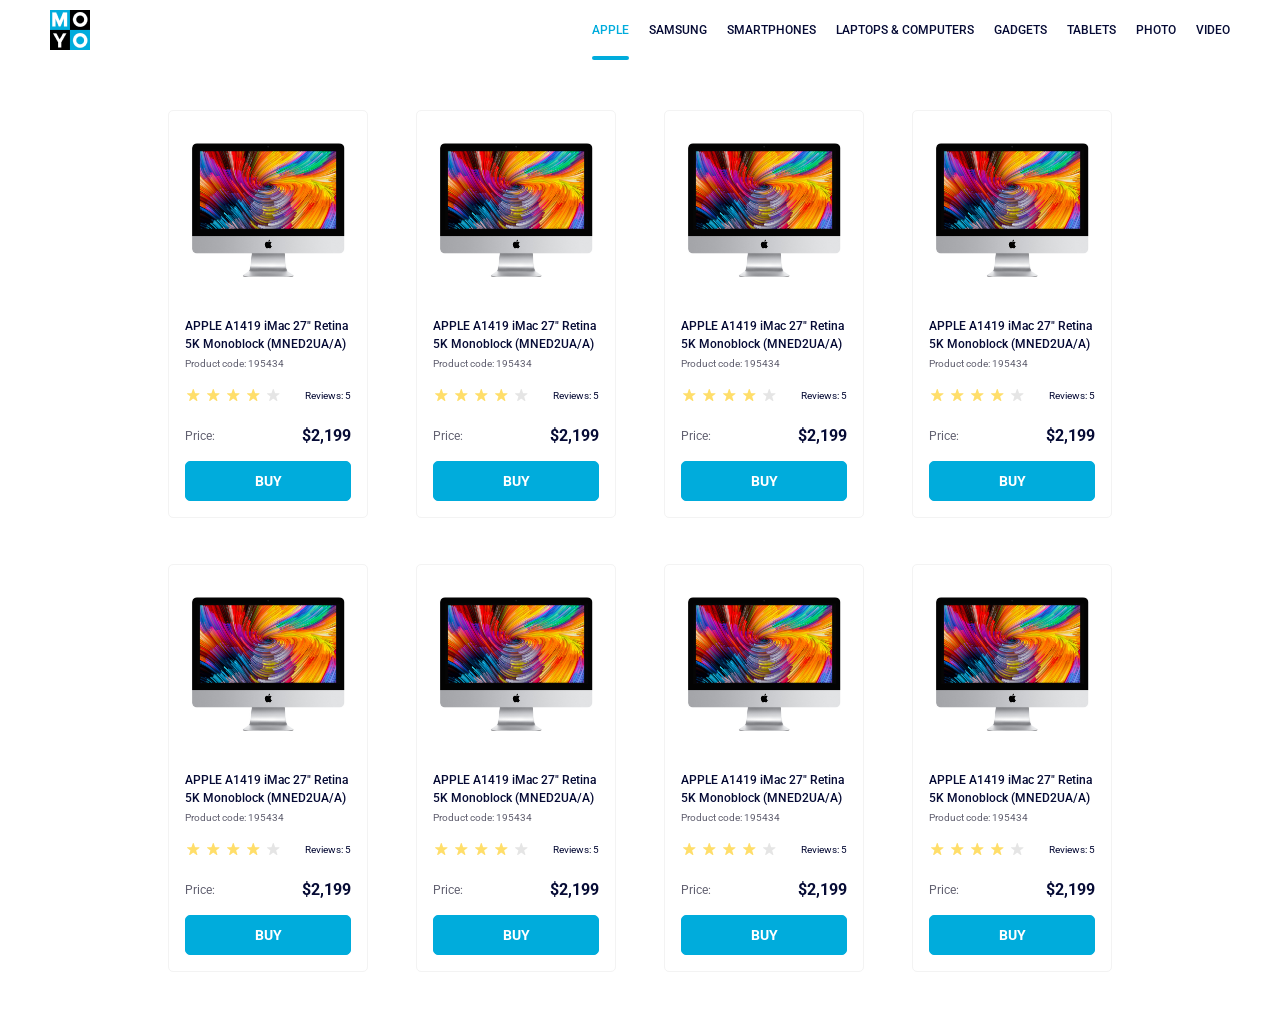
<file: index.html>
<!doctype html><html lang="en"><head><meta charset="utf-8"><meta name="viewport" content="width=device-width, initial-scale=1.0"><title>Catalog</title><link rel="preconnect" href="https://fonts.gstatic.com"><link href="https://fonts.googleapis.com/css2?family=Roboto:wght@400;500;700&display=swap" rel="stylesheet"><link rel="stylesheet" href="index.fdbc2a20.css"></head><body> <header class="header"> <a href="#home-page"> <img class="header__logo" src="logo.eddae0ff.png" alt="Moyo header logo"> </a> <nav class="nav"> <ul class="nav__list"> <li class="nav__item"> <a class="nav__link nav__link--is-active" href="#apple"> Apple </a> </li> <li class="nav__item"> <a class="nav__link" href="#samsung"> Samsung </a> </li> <li class="nav__item"> <a class="nav__link" href="#smartphones"> Smartphones </a> </li> <li class="nav__item"> <a class="nav__link" data-qa="nav-hover" href="#laptops-&-computers"> Laptops & Computers </a> </li> <li class="nav__item"> <a class="nav__link" href="#gadgets"> Gadgets </a> </li> <li class="nav__item"> <a class="nav__link" href="#tablets"> Tablets </a> </li> <li class="nav__item"> <a class="nav__link" href="#photo"> Photo </a> </li> <li class="nav__item"> <a class="nav__link" href="#video"> Video </a> </li> </ul> </nav> </header> <main class="catalog"> <div class="card" data-qa="card"> <div class="card__content"> <img src="imac.202c52ff.jpeg" alt="APPLE A1419 iMac" class="card__img"> <h2 class="card__title"> APPLE A1419 iMac 27" Retina 5K Monoblock (MNED2UA/A) </h2> <p class="card__code">Product code: 195434</p> <div class="card__rating"> <div class="card__stars"> <div class="stars stars--4"> <span class="stars__star"></span> <span class="stars__star"></span> <span class="stars__star"></span> <span class="stars__star"></span> <span class="stars__star"></span> </div> </div> <p class="card__reviews">Reviews: 5</p> </div> <div class="card__price"> <p class="card__priceLeft">Price:</p> <p class="card__priceRight">$2,199</p> </div> <a href="#" class="card__button" data-qa="card-hover"> <span class="card__buttonText">Buy</span> </a> </div> </div> <div class="card" data-qa="card"> <div class="card__content"> <img src="imac.202c52ff.jpeg" alt="APPLE A1419 iMac" class="card__img"> <h2 class="card__title"> APPLE A1419 iMac 27" Retina 5K Monoblock (MNED2UA/A) </h2> <p class="card__code">Product code: 195434</p> <div class="card__rating"> <div class="card__stars"> <div class="stars stars--4"> <span class="stars__star"></span> <span class="stars__star"></span> <span class="stars__star"></span> <span class="stars__star"></span> <span class="stars__star"></span> </div> </div> <p class="card__reviews">Reviews: 5</p> </div> <div class="card__price"> <p class="card__priceLeft">Price:</p> <p class="card__priceRight">$2,199</p> </div> <a href="#" class="card__button" data-qa="card-hover"> <span class="card__buttonText">Buy</span> </a> </div> </div> <div class="card" data-qa="card"> <div class="card__content"> <img src="imac.202c52ff.jpeg" alt="APPLE A1419 iMac" class="card__img"> <h2 class="card__title"> APPLE A1419 iMac 27" Retina 5K Monoblock (MNED2UA/A) </h2> <p class="card__code">Product code: 195434</p> <div class="card__rating"> <div class="card__stars"> <div class="stars stars--4"> <span class="stars__star"></span> <span class="stars__star"></span> <span class="stars__star"></span> <span class="stars__star"></span> <span class="stars__star"></span> </div> </div> <p class="card__reviews">Reviews: 5</p> </div> <div class="card__price"> <p class="card__priceLeft">Price:</p> <p class="card__priceRight">$2,199</p> </div> <a href="#" class="card__button" data-qa="card-hover"> <span class="card__buttonText">Buy</span> </a> </div> </div> <div class="card" data-qa="card"> <div class="card__content"> <img src="imac.202c52ff.jpeg" alt="APPLE A1419 iMac" class="card__img"> <h2 class="card__title"> APPLE A1419 iMac 27" Retina 5K Monoblock (MNED2UA/A) </h2> <p class="card__code">Product code: 195434</p> <div class="card__rating"> <div class="card__stars"> <div class="stars stars--4"> <span class="stars__star"></span> <span class="stars__star"></span> <span class="stars__star"></span> <span class="stars__star"></span> <span class="stars__star"></span> </div> </div> <p class="card__reviews">Reviews: 5</p> </div> <div class="card__price"> <p class="card__priceLeft">Price:</p> <p class="card__priceRight">$2,199</p> </div> <a href="#" class="card__button" data-qa="card-hover"> <span class="card__buttonText">Buy</span> </a> </div> </div> <div class="card" data-qa="card"> <div class="card__content"> <img src="imac.202c52ff.jpeg" alt="APPLE A1419 iMac" class="card__img"> <h2 class="card__title"> APPLE A1419 iMac 27" Retina 5K Monoblock (MNED2UA/A) </h2> <p class="card__code">Product code: 195434</p> <div class="card__rating"> <div class="card__stars"> <div class="stars stars--4"> <span class="stars__star"></span> <span class="stars__star"></span> <span class="stars__star"></span> <span class="stars__star"></span> <span class="stars__star"></span> </div> </div> <p class="card__reviews">Reviews: 5</p> </div> <div class="card__price"> <p class="card__priceLeft">Price:</p> <p class="card__priceRight">$2,199</p> </div> <a href="#" class="card__button" data-qa="card-hover"> <span class="card__buttonText">Buy</span> </a> </div> </div> <div class="card" data-qa="card"> <div class="card__content"> <img src="imac.202c52ff.jpeg" alt="APPLE A1419 iMac" class="card__img"> <h2 class="card__title"> APPLE A1419 iMac 27" Retina 5K Monoblock (MNED2UA/A) </h2> <p class="card__code">Product code: 195434</p> <div class="card__rating"> <div class="card__stars"> <div class="stars stars--4"> <span class="stars__star"></span> <span class="stars__star"></span> <span class="stars__star"></span> <span class="stars__star"></span> <span class="stars__star"></span> </div> </div> <p class="card__reviews">Reviews: 5</p> </div> <div class="card__price"> <p class="card__priceLeft">Price:</p> <p class="card__priceRight">$2,199</p> </div> <a href="#" class="card__button" data-qa="card-hover"> <span class="card__buttonText">Buy</span> </a> </div> </div> <div class="card" data-qa="card"> <div class="card__content"> <img src="imac.202c52ff.jpeg" alt="APPLE A1419 iMac" class="card__img"> <h2 class="card__title"> APPLE A1419 iMac 27" Retina 5K Monoblock (MNED2UA/A) </h2> <p class="card__code">Product code: 195434</p> <div class="card__rating"> <div class="card__stars"> <div class="stars stars--4"> <span class="stars__star"></span> <span class="stars__star"></span> <span class="stars__star"></span> <span class="stars__star"></span> <span class="stars__star"></span> </div> </div> <p class="card__reviews">Reviews: 5</p> </div> <div class="card__price"> <p class="card__priceLeft">Price:</p> <p class="card__priceRight">$2,199</p> </div> <a href="#" class="card__button" data-qa="card-hover"> <span class="card__buttonText">Buy</span> </a> </div> </div> <div class="card" data-qa="card"> <div class="card__content"> <img src="imac.202c52ff.jpeg" alt="APPLE A1419 iMac" class="card__img"> <h2 class="card__title"> APPLE A1419 iMac 27" Retina 5K Monoblock (MNED2UA/A) </h2> <p class="card__code">Product code: 195434</p> <div class="card__rating"> <div class="card__stars"> <div class="stars stars--4"> <span class="stars__star"></span> <span class="stars__star"></span> <span class="stars__star"></span> <span class="stars__star"></span> <span class="stars__star"></span> </div> </div> <p class="card__reviews">Reviews: 5</p> </div> <div class="card__price"> <p class="card__priceLeft">Price:</p> <p class="card__priceRight">$2,199</p> </div> <a href="#" class="card__button" data-qa="card-hover"> <span class="card__buttonText">Buy</span> </a> </div> </div> </main> </body></html>
</file>
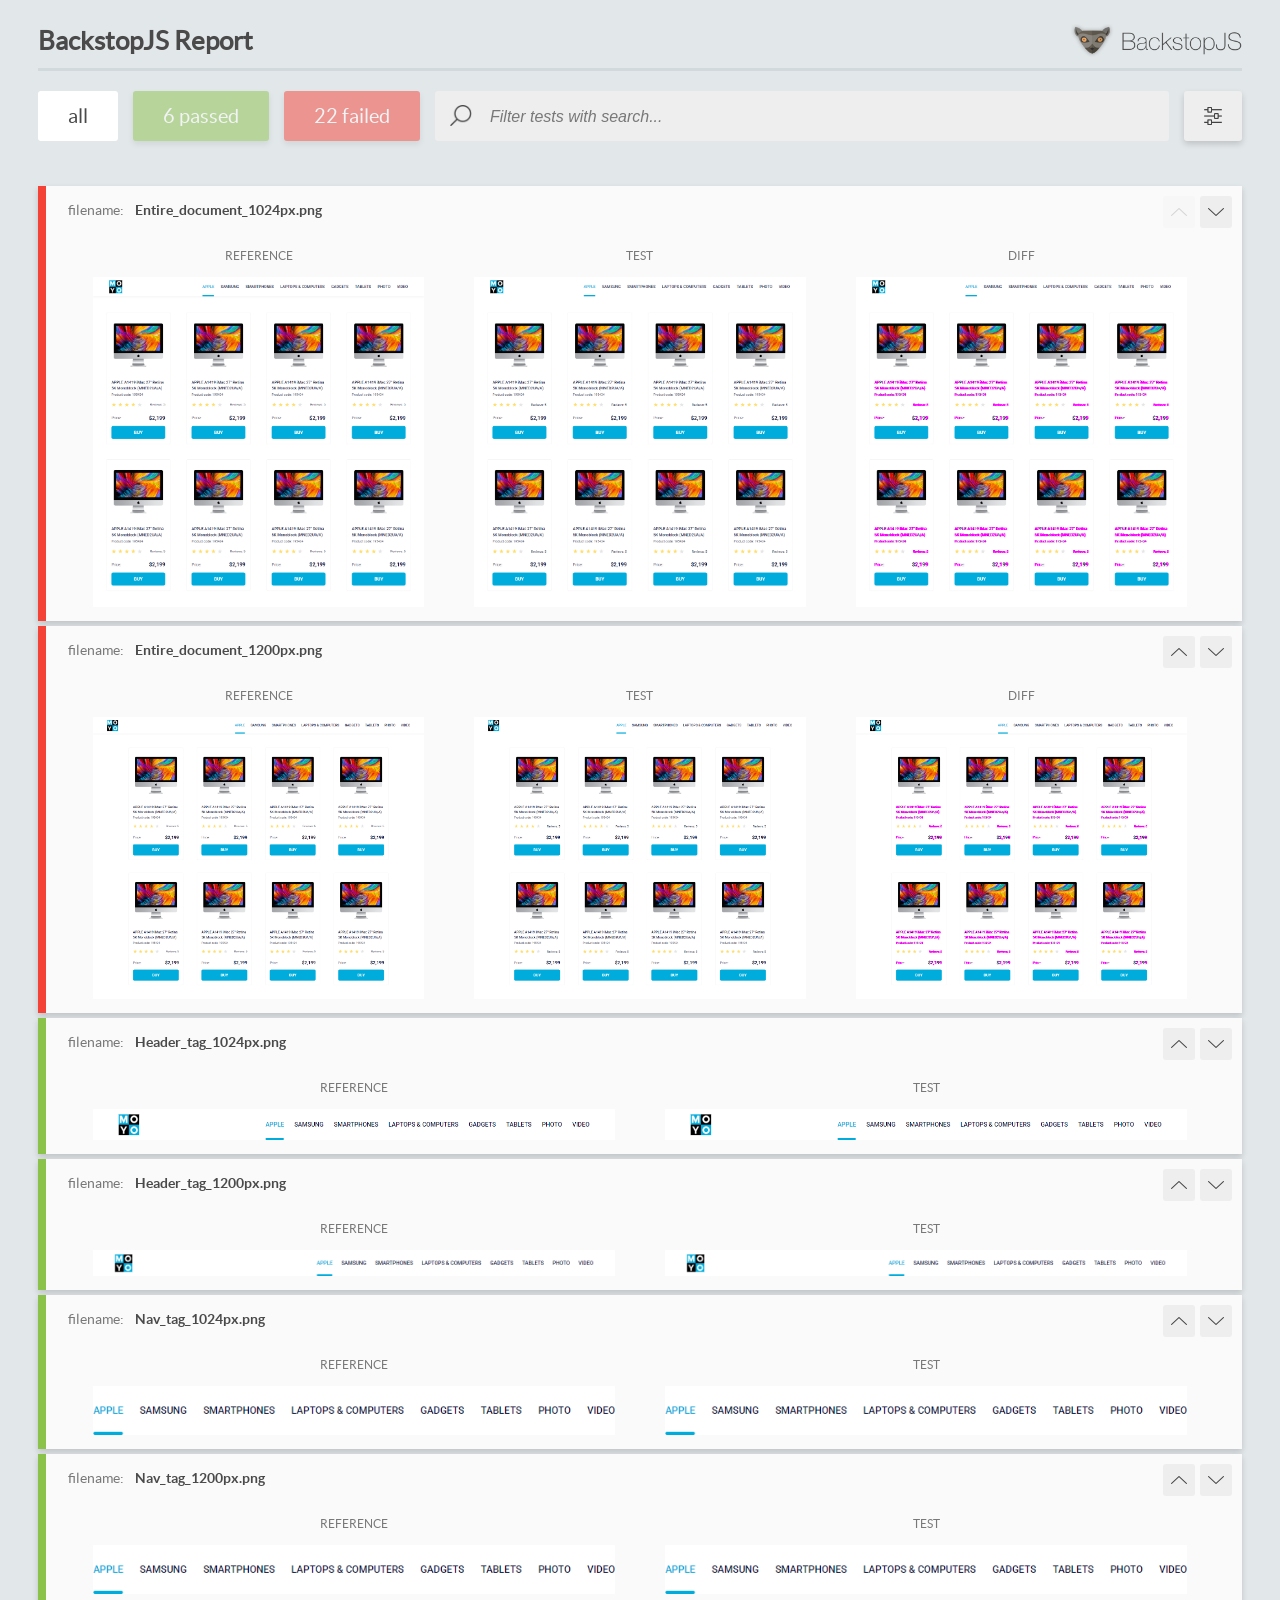
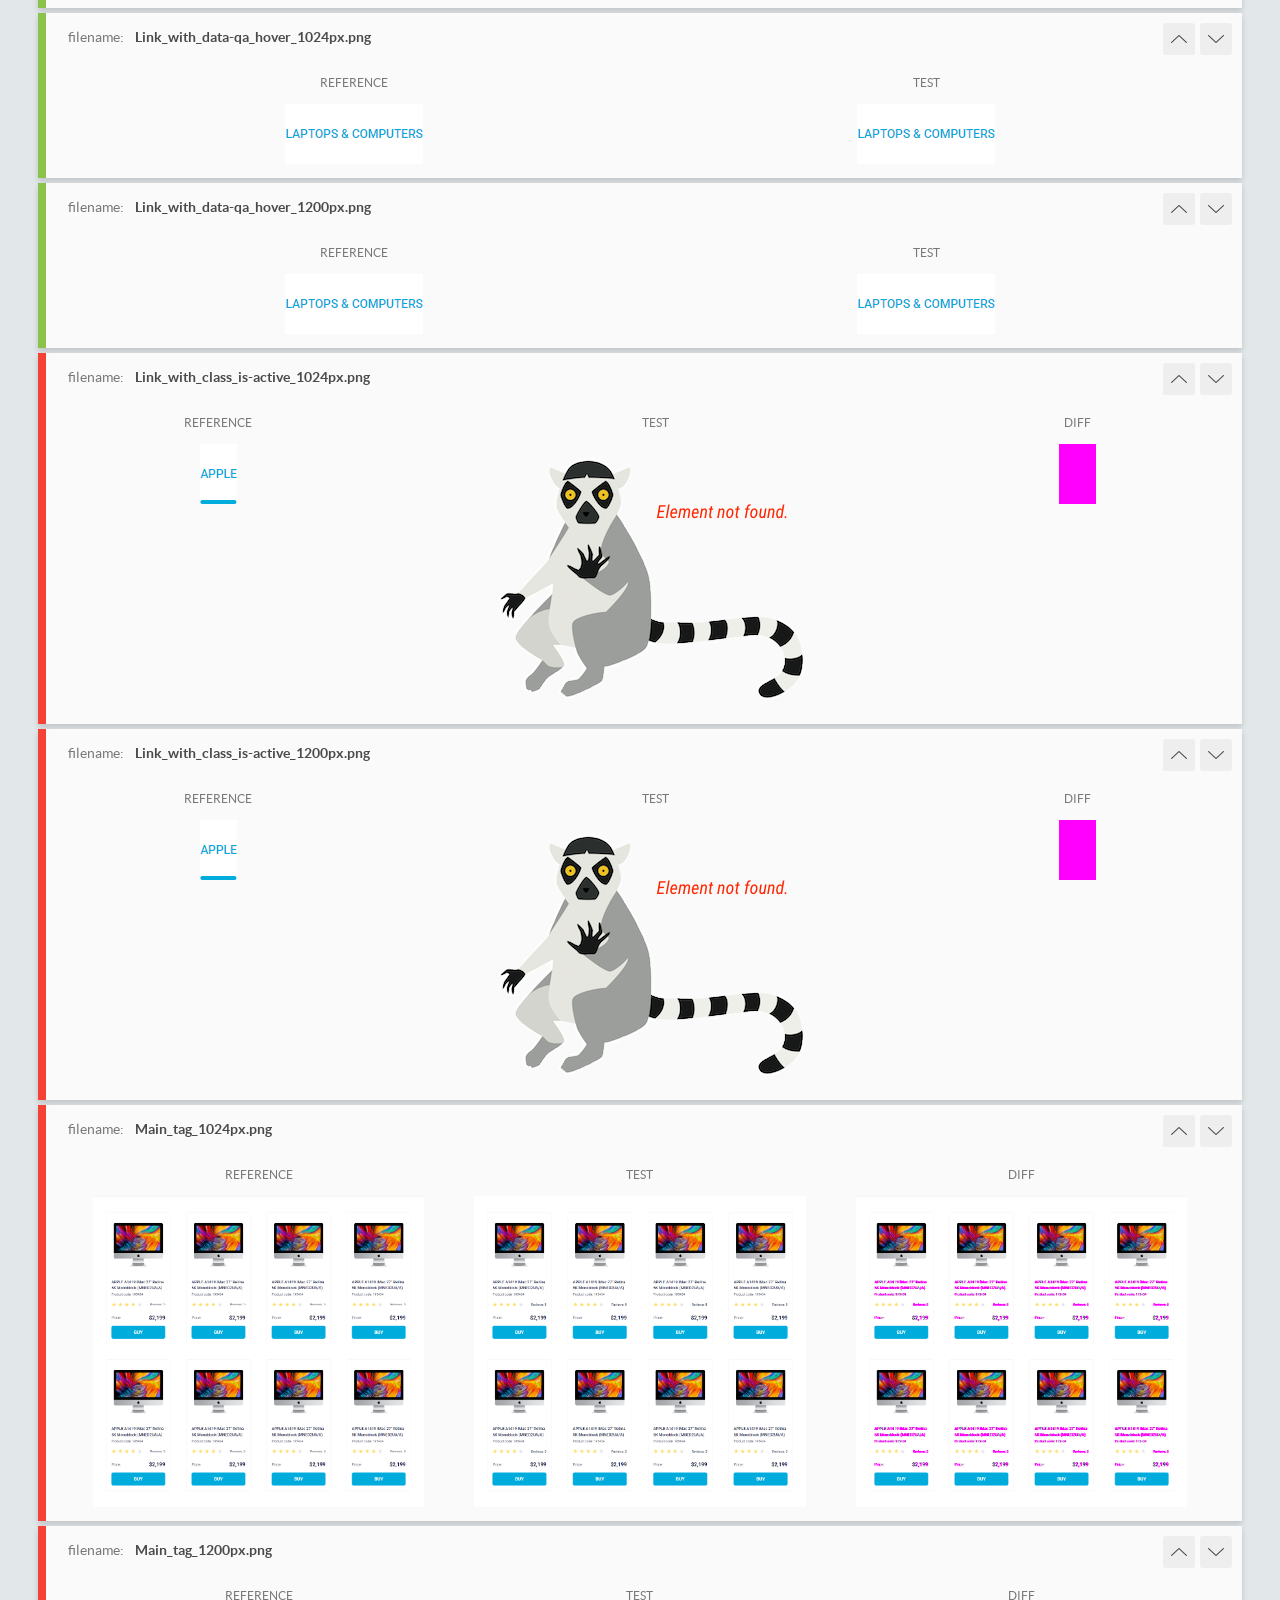
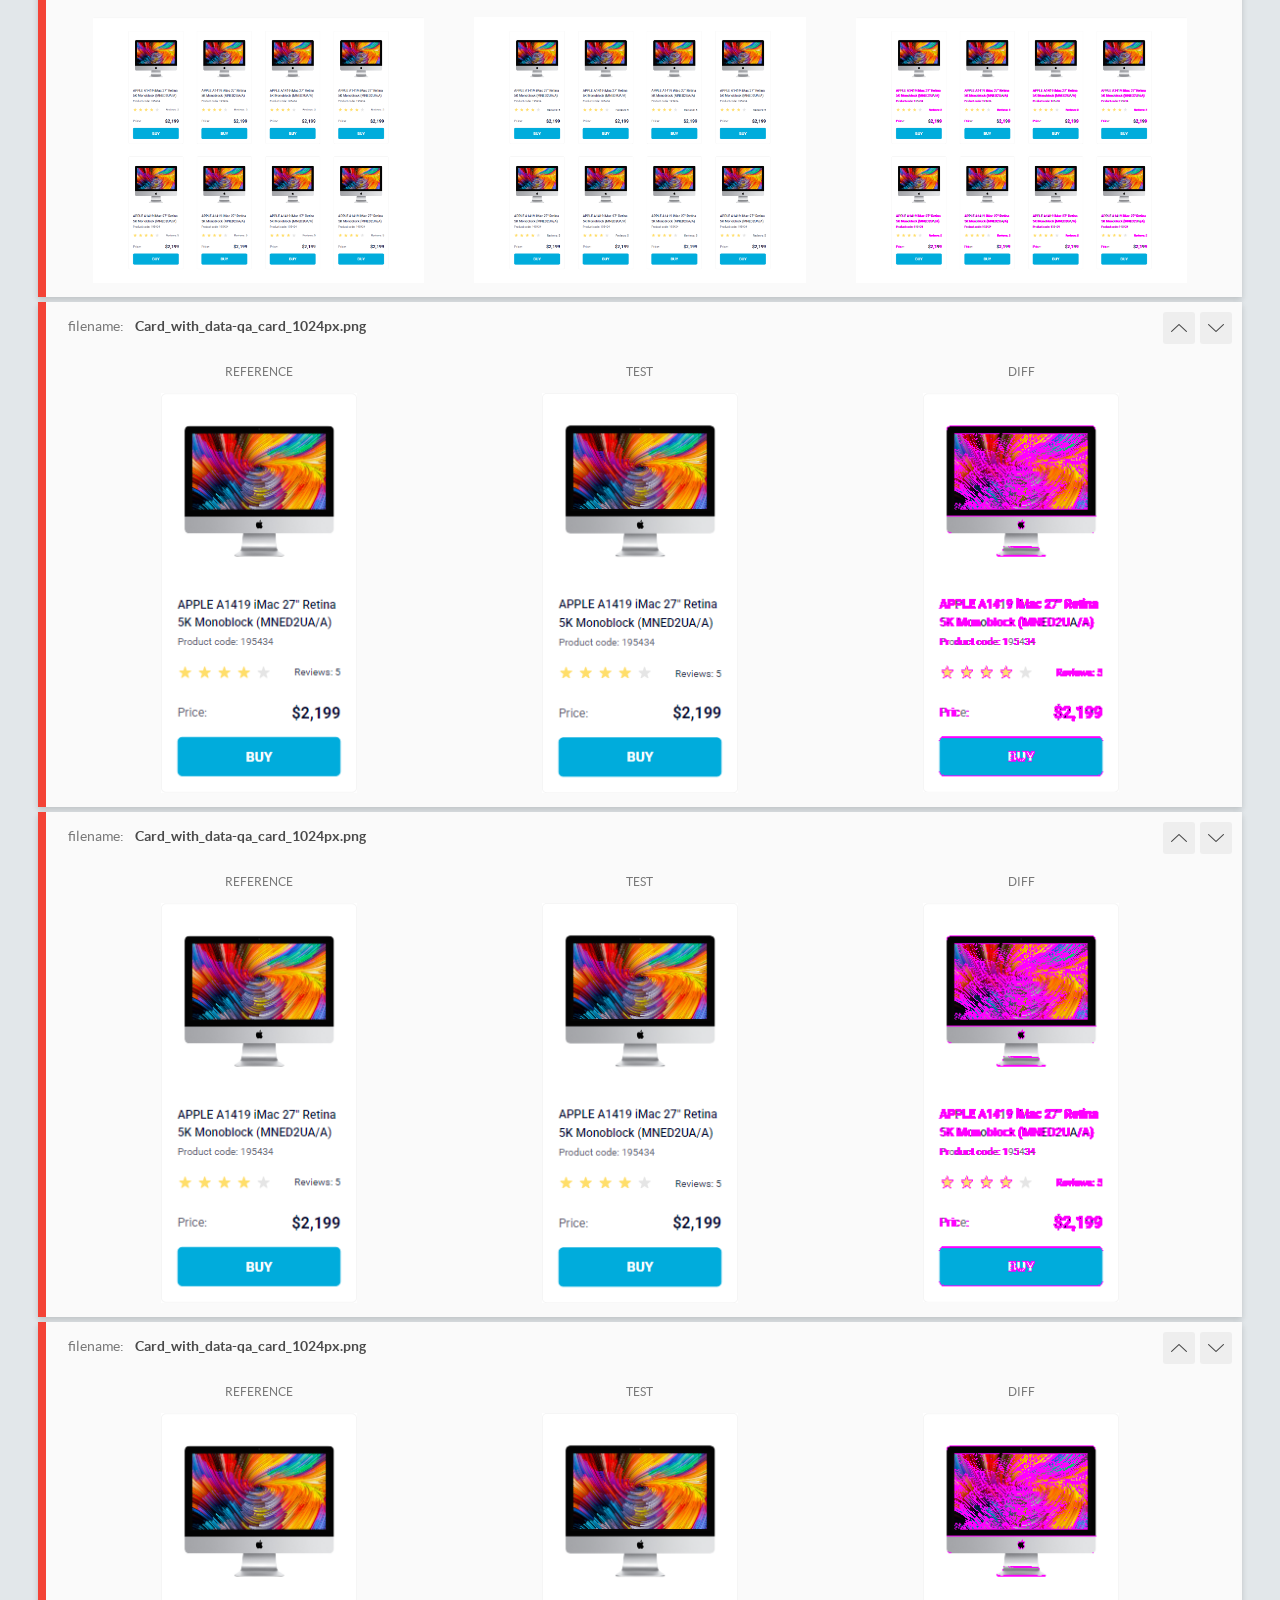
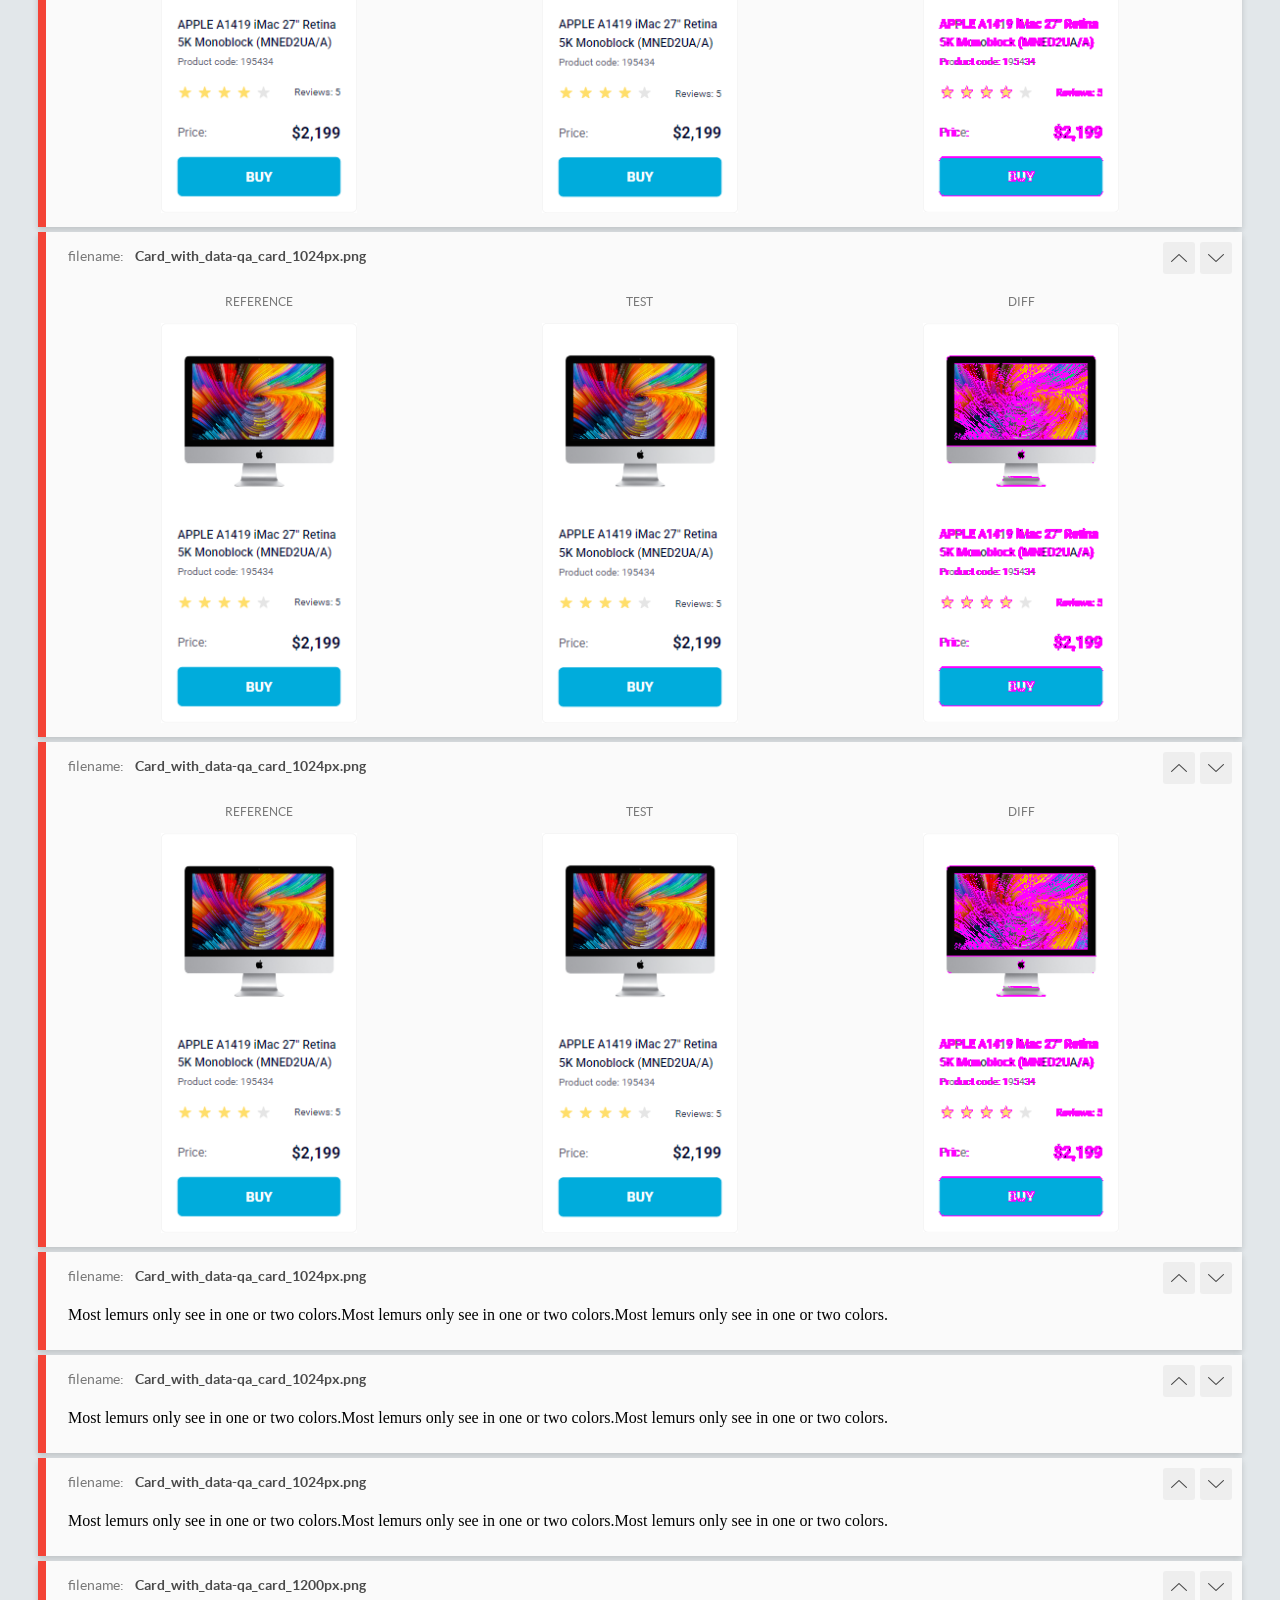
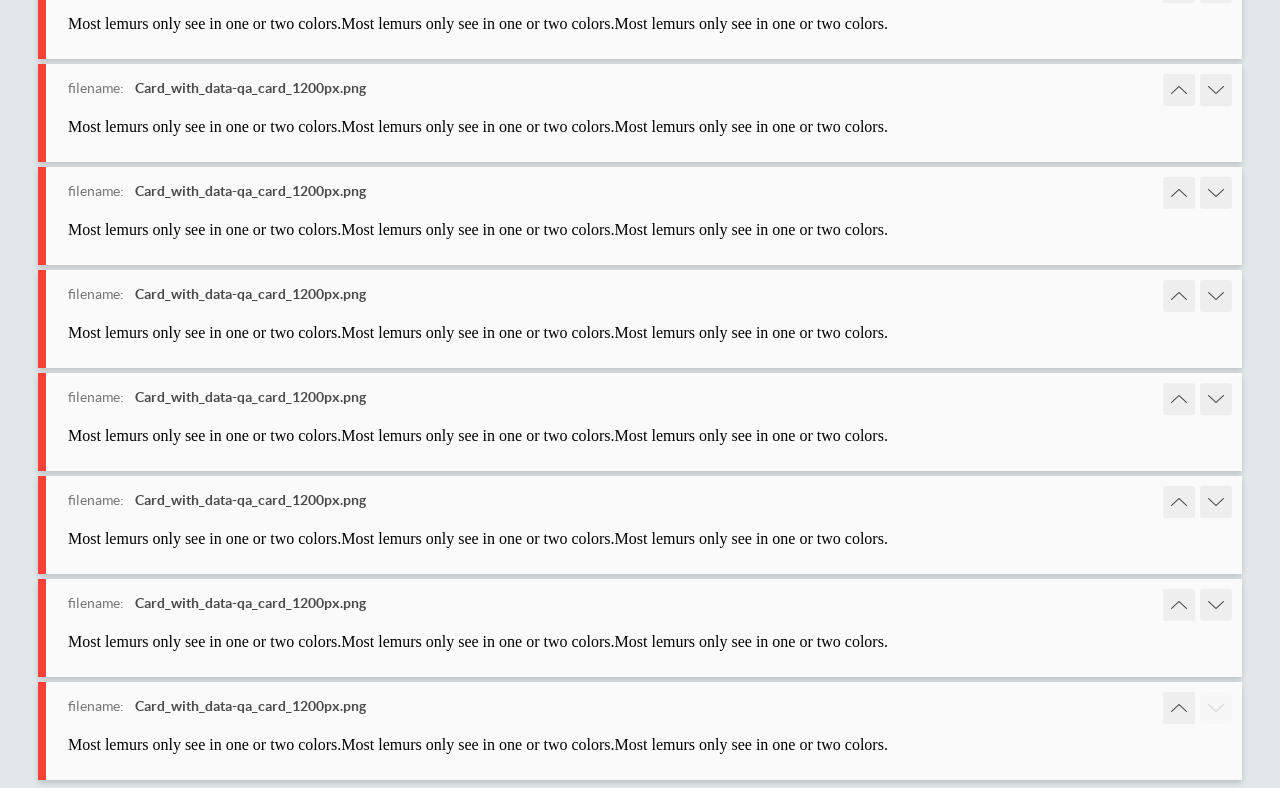
<file: report/html_report/index.html>
<!DOCTYPE html>
<html>
  <head>
    <meta charset="utf-8">
    <!-- Disable Cache -->
    <meta http-equiv="Cache-Control" content="no-cache, no-store, must-revalidate">
    <meta http-equiv="Pragma" content="no-cache">
    <meta http-equiv="Expires" content="0">

    <title>BackstopJS Report</title>

    <style>
      @font-face {
          font-family: 'latoregular';
          src: url('./assets/fonts/lato-regular-webfont.woff2') format('woff2'),
              url('./assets/fonts/lato-regular-webfont.woff') format('woff');
          font-weight: 400;
          font-style: normal;
      }
      @font-face {
          font-family: 'latobold';
          src: url('./assets/fonts/lato-bold-webfont.woff2') format('woff2'),
              url('./assets/fonts/lato-bold-webfont.woff') format('woff');
          font-weight: 700;
          font-style: normal;
      }

      .ReactModal__Body--open {
          overflow: hidden;
      }
      .ReactModal__Body--open .header {
        display: none;
      }

    </style>
  </head>
  <body style="background-color: #E2E7EA">
    <div id="root">

    </div>
    <script>
      function report (report) { // eslint-disable-line no-unused-vars
        window.tests = report;
      }
    </script>
    <script src="config.js"></script>
    <script src="index_bundle.js"></script>
  </body>
</html>
</file>
<file: index.fdbc2a20.css>
.header{box-sizing:border-box;text-transform:uppercase;justify-content:space-between;align-items:center;width:100%;padding:0 50px;font-size:12px;font-weight:500;display:flex}.header__logo{width:40px;height:40px;padding:0;display:block}.nav__list{margin:0;padding:0;display:flex}.nav__item{list-style:none;display:flex}.nav__item+.nav__item{margin-left:20px}.nav__link{color:#060b35;justify-content:center;align-items:center;height:60px;text-decoration:none;transition:color .3s;display:flex;position:relative}.nav__link:hover,.nav__link--is-active{color:#00acdc}.nav__link--is-active:after{content:"";background-color:#00acdc;border-radius:8px;width:100%;height:4px;position:absolute;bottom:0;left:0;right:0}.stars{align-items:center;margin:0;display:flex}.stars__star{background-image:url(star.822d561e.svg);background-position:50%;background-repeat:no-repeat;width:16px;height:16px;margin-right:4px}.stars__star:last-child{margin-right:0}.stars--1 .stars__star:nth-child(-n+1),.stars--2 .stars__star:nth-child(-n+2),.stars--3 .stars__star:nth-child(-n+3),.stars--4 .stars__star:nth-child(-n+4),.stars--5 .stars__star:nth-child(-n+5){background-image:url(star-active.edda4c43.svg)}.card{box-sizing:border-box;border:1px solid #f3f3f3;border-radius:5px;flex-direction:column;justify-content:center;align-items:center;width:200px;margin:0;transition:transform .3s;display:flex}.card__content{width:166px;padding-top:32px;padding-bottom:16px}.card__img{opacity:1;width:160px;height:134px;margin:0 auto;display:block}.card__title{letter-spacing:0%;color:#060b35;margin:0;padding-top:40px;padding-bottom:4px;font-size:12px;font-weight:500;line-height:18px;transition:color .3s}.card__code{text-align:start;letter-spacing:0%;color:#616070;margin:0;font-size:10px;font-weight:400;line-height:14px}.card__rating{justify-content:space-between;align-items:center;height:16px;margin:0;padding-top:16px;padding-bottom:24px;display:flex}.card__reviews{letter-spacing:0%;text-align:right;color:#060b35;margin:0;padding-top:2px;font-size:10px;font-weight:400;line-height:14px;display:inline-block}.card__price{justify-content:space-between;align-items:center;padding-bottom:16px;line-height:18px;display:flex}.card__priceLeft{letter-spacing:0%;color:#616070;margin:0;font-size:12px;font-weight:400;display:flex}.card__priceRight{letter-spacing:0%;color:#060b35;margin:0;font-size:16px;font-weight:700;display:flex}.card__buttonText{color:#fff;text-align:center;text-transform:uppercase;font-size:14px;font-weight:700;line-height:16px;transition:color .3s}.card__button{opacity:1;box-sizing:border-box;background-color:#00acdc;border:1px solid #00acdc;border-radius:5px;justify-content:center;align-items:center;height:40px;text-decoration:none;transition:background-color .3s;display:flex}.card:hover{transform:scale(1.2)}.card:hover .card__title{color:#34568b}.card:hover .card__button{background-color:#fff;border-color:#00acdc}.card:hover .card__buttonText{color:#00acdc}.catalog{--columns:1;grid-template-columns:repeat(var(--columns),200px);justify-content:center;gap:46px 48px;padding:50px 40px;display:grid}@media (width>=488px){.catalog{--columns:2}}@media (width>=768px){.catalog{--columns:3}}@media (width>=1024px){.catalog{--columns:4}}body{box-sizing:border-box;margin:0;font-family:Roboto,sans-serif}
/*# sourceMappingURL=index.fdbc2a20.css.map */
</file>
